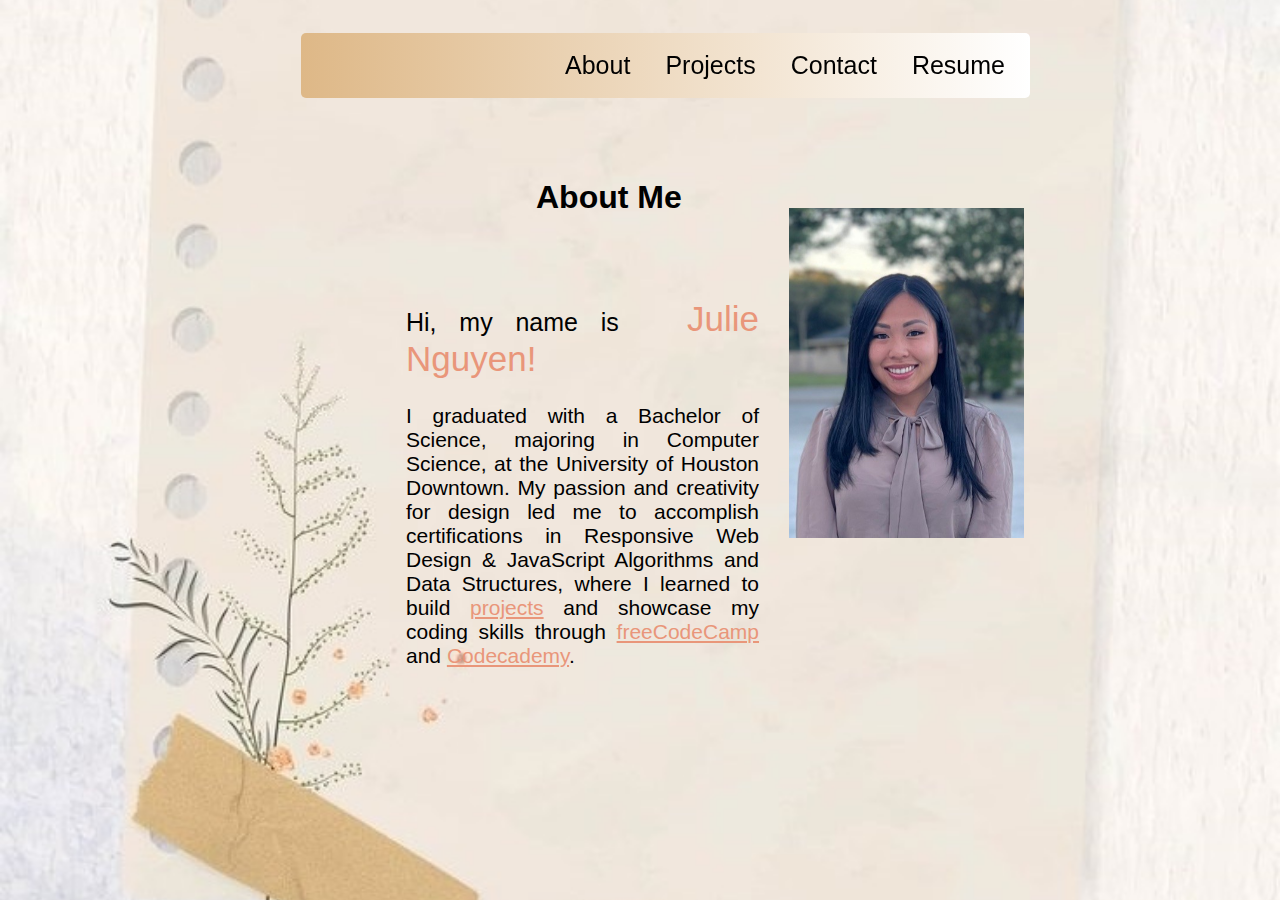
<file: index.html>
<!--Julie Nguyen-->
<!--About-->

<!DOCTYPE html>
<html lang="en">
    <head>
        <!--translating machine code into human-readable text-->
        <meta charset="utf-8">
        <!--control the page's dimensions and scaling-->
        <meta name="viewport" content="width=device-width, initial-scale=1.0">
        <link rel="stylesheet" href="style.css">
        <!--This bootstrap link allows these icons to be used-->
        <link rel="stylesheet" href="https://maxcdn.bootstrapcdn.com/font-awesome/4.3.0/css/font-awesome.min.css">
        <title>About</title>
    </head>



    <body class="about-html">
        <div class="navigation">
            <!--Navigation-->
            <nav class="navbar">
                <ul>
                   <li><a href="index.html">About</a></li></li>
                   <li><a href="projects.html">Projects</a></li></li>
                   <li><a href="contact.html">Contact</a></li></li>
                   <li><a href="resume.html">Resume</a></li></li>
               </ul>
           </nav>
        </div>

        <div class="about">
        <div class="description">
            <!--About Me-->
            <h1>About Me</h1>
            <br><br>
            <p style="font-size: 25px";style="font-family: 'Gill Sans', 'Gill Sans MT', Calibri, 'Trebuchet MS', sans-serif" class="bio">Hi, my name is &nbsp; <span class="my-name" style="font-size: 35px"; > Julie Nguyen!</span></p> 
            <p style="font-size: 21px" class="bio">I graduated with a Bachelor of Science, majoring in Computer Science, at the University of Houston Downtown. 
                My passion and creativity for design led me to accomplish certifications in Responsive Web Design & JavaScript Algorithms and Data Structures, where I learned to build <a href="projects.html">projects</a> and showcase my coding skills through <a href="https://www.freecodecamp.org/" target="_blank">freeCodeCamp</a> and <a href="https://www.codecademy.com/" target="_blank">Codecademy</a>.
        </div>

        <div class="photo">
            <!--My Photo-->
            <img class="myphoto" src="images/myphoto.png">
        </div>
        </div>


    </body>
</html>
</file>
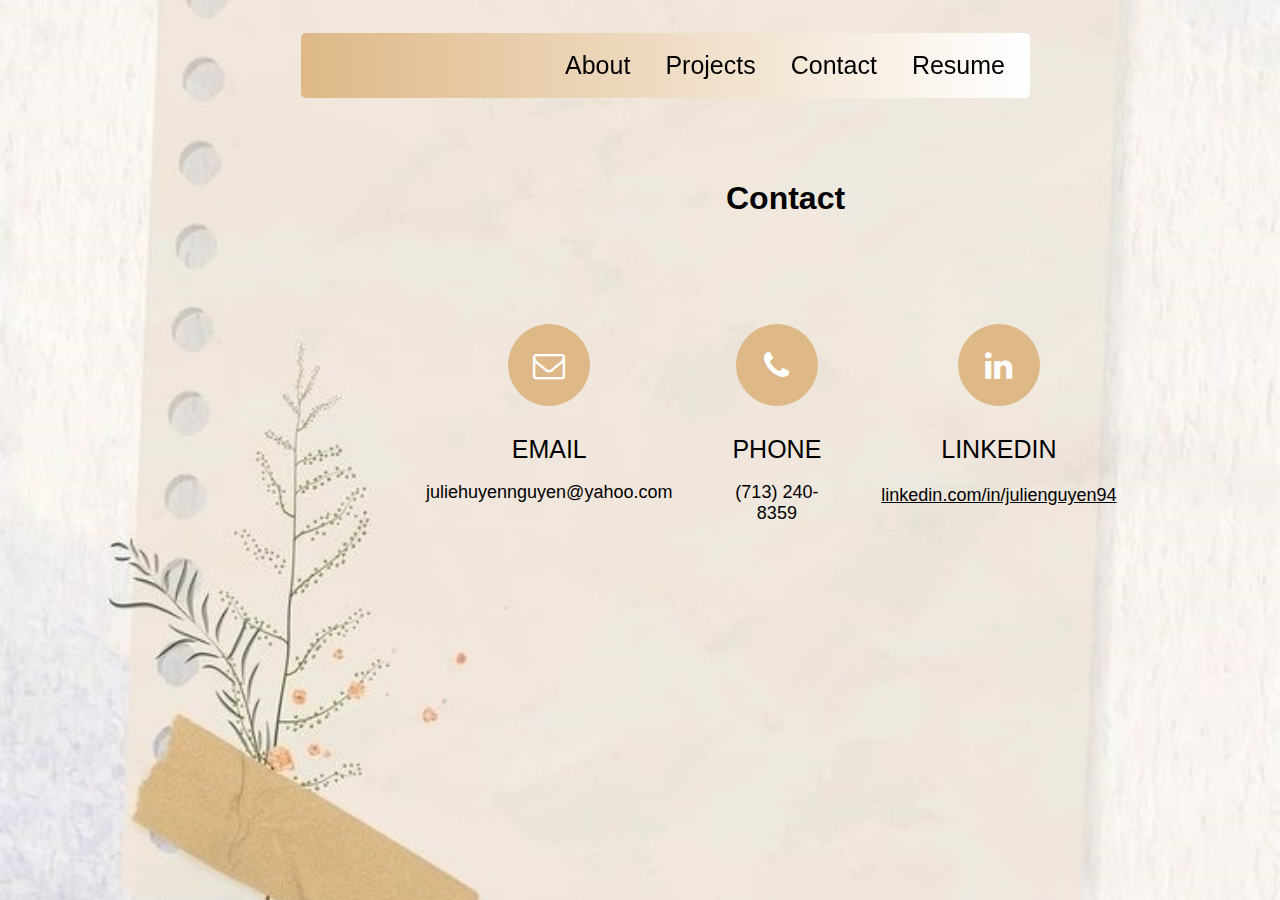
<file: contact.html>
<!--Julie Nguyen-->
<!--contact-->

<!DOCTYPE html>
<html lang="en">


    <head>
    <!--translating machine code into human-readable text-->
    <meta charset="utf-8">
    <!--control the page's dimensions and scaling-->
    <meta name="viewport" content="width=device-width, initial-scale=1.0">
    <link rel="stylesheet" href="style.css">
    <!--This bootstrap link allows these icons to be used-->
    <link rel="stylesheet" href="https://maxcdn.bootstrapcdn.com/font-awesome/4.3.0/css/font-awesome.min.css">
    <title>Contact</title>
    </head>

    <body class="contact-html">
        <div class="navigation">
            <!--Navigation-->
            <nav class="navbar">
                <ul>
                    <li><a href="index.html">About</a></li></li>
                    <li><a href="projects.html">Projects</a></li></li>
                    <li><a href="contact.html">Contact</a></li></li>
                    <li><a href="resume.html">Resume</a></li></li>
               </ul>
           </nav>
        </div>




        <div class="contact">
            <div class="description">
                <!--About Me-->
                <h1>Contact</h1>
                <br><br>

                <div class="email-phone-linkedin">

                <div class="email">
                    <i class="fa fa-envelope-o fa-2x"></i>
                    <div style="font-size: 25px;"><br>EMAIL</div>
                    <p style="font-size: 18px;">juliehuyennguyen@yahoo.com<br><br><br></p>
                </div>

                <div class="phone">
                    <i class="fa fa-phone fa-2x"></i>
                    <div style="font-size: 25px;"><br>PHONE</div>
                    <p  style="font-size: 18px;">(713) 240-8359<br><br><br></p>
                </div>
                
                <div class="linkedin">
                    <i class="fa fa-linkedin fa-2x"></i>
                    <div style="font-size: 25px;"><br>LINKEDIN</div>
                    <a  style="font-size: 18px;" href="https://www.linkedin.com/in/julienguyen94/" target="_blank"><br>linkedin.com/in/julienguyen94</a>
                </div>
                    
                

                

                

                </div>

            </div>
        </div>



    </body>


</html>
</file>
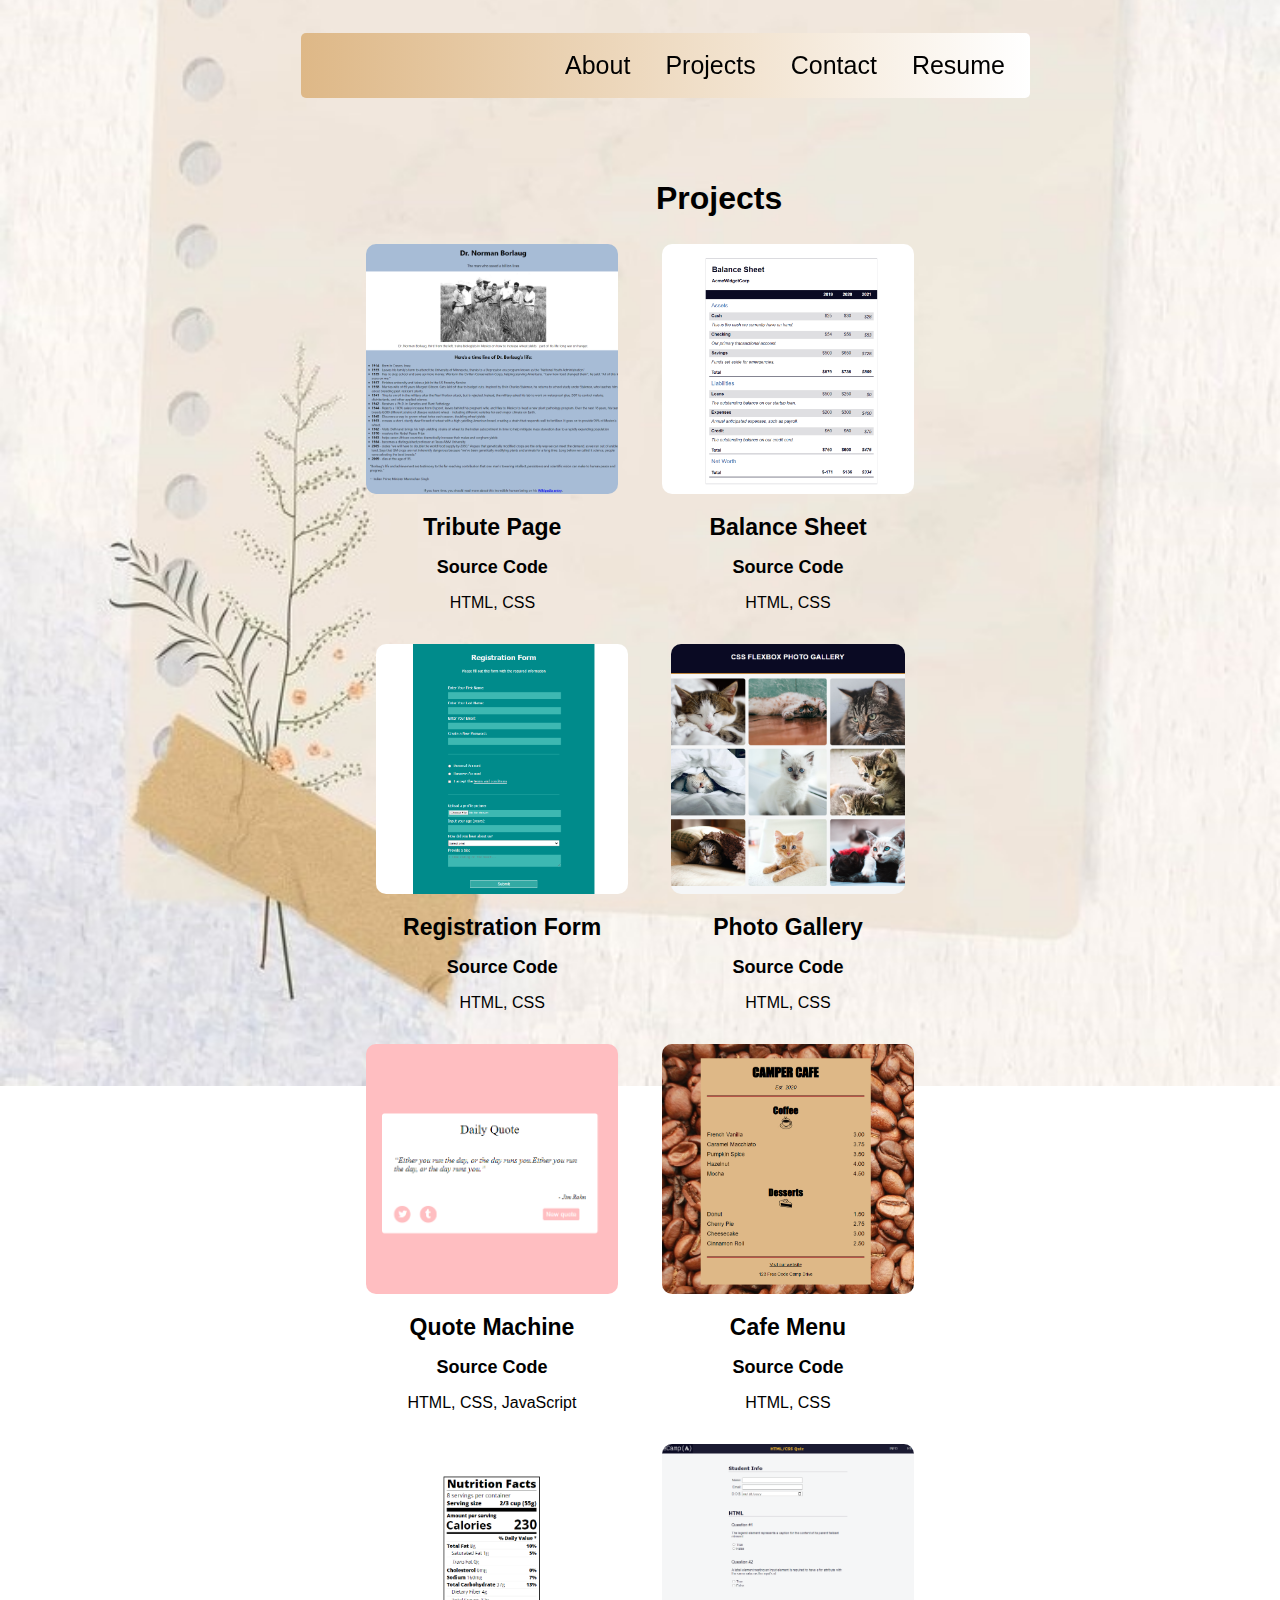
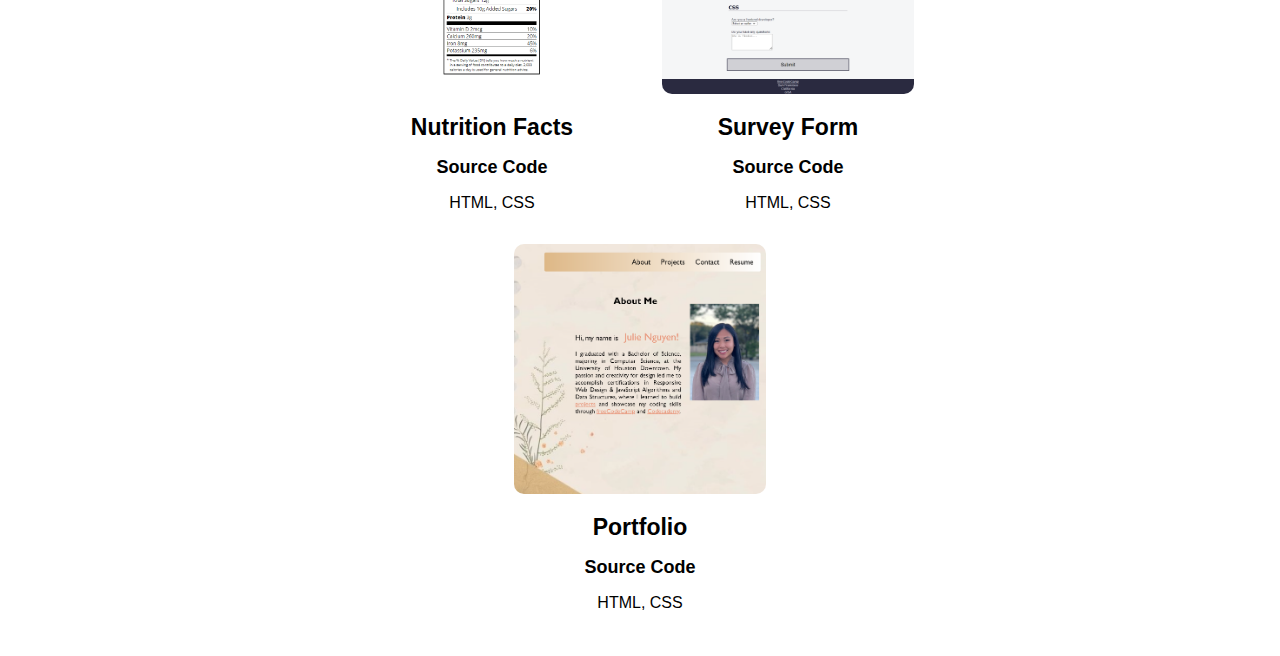
<file: projects.html>
<!--Julie Nguyen-->
<!--projects-->

<!DOCTYPE html>
<html lang="en">


    <head>
    <!--translating machine code into human-readable text-->
    <meta charset="utf-8">
    <!--control the page's dimensions and scaling-->
    <meta name="viewport" content="width=device-width, initial-scale=1.0">
    <link rel="stylesheet" href="style.css">
    <!--This bootstrap link allows these icons to be used-->
    <link rel="stylesheet" href="https://maxcdn.bootstrapcdn.com/font-awesome/4.3.0/css/font-awesome.min.css">
    <title>Projects</title>
    </head>

    <body class="projects-html">
        <div class="navigation">
            <!--Navigation-->
            <nav class="navbar">
                <ul>
                    <li><a href="index.html">About</a></li></li>
                    <li><a href="projects.html">Projects</a></li></li>
                    <li><a href="contact.html">Contact</a></li></li>
                    <li><a href="resume.html">Resume</a></li></li>
               </ul>
           </nav>
        </div>


        <div class="projects">
            <div >
                <!--About Me-->
                <h1 class="description">Projects</h1>
                <br><br>
                <div>
                    <div class="gallery">

                        <div class="tributepage">
                            <a href="https://julienguyen94.github.io/tributepage/" target="_blank"><img src="images/tributepage.png"></a>
                            <p><a href="https://julienguyen94.github.io/tributepage/" target="_blank" style="font-size: 23px;"><b>Tribute Page</b></a></p>
                            <p><a href="https://github.com/julienguyen94/tributepage" target="_blank" style="font-size: 18px;"><b>Source Code</b></a></p>
                            <p>HTML, CSS</p>
                        </div>

                        <div>
                            <a href="https://julienguyen94.github.io/balancesheet/" target="_blank"><img src="images/balancesheet.png" class="balancesheet"></a>
                            <p><a href="https://julienguyen94.github.io/balancesheet/" target="_blank" style="font-size: 23px;"><b>Balance Sheet</b></a></p>
                            <p><a href="https://github.com/julienguyen94/balancesheet" target="_blank" style="font-size: 18px;"><b>Source Code</b></a></p>
                            <p>HTML, CSS</p>
                        </div>

                        <div>
                            <a href="https://julienguyen94.github.io/registrationform/" target="_blank"><img src="images/registrationform.png" class="registrationform"></a>
                            <p><a href="https://julienguyen94.github.io/registrationform/" target="_blank" style="font-size: 23px;"><b>Registration Form</b></a></p>
                            <p><a href="https://github.com/julienguyen94/registrationform" target="_blank" style="font-size: 18px;"><b>Source Code</b></a></p>
                            <p>HTML, CSS</p>
                        </div>

                        <div>
                            <a href="https://julienguyen94.github.io/photogallery/" target="_blank"><img src="images/photogallery.png" class="photogallery"></a>
                            <p><a href="https://julienguyen94.github.io/photogallery/" target="_blank" style="font-size: 23px;"><b>Photo Gallery</b></a></p>
                            <p><a href="https://github.com/julienguyen94/photogallery" target="_blank" style="font-size: 18px;"><b>Source Code</b></a></p>
                            <p>HTML, CSS</p>
                        </div>

                        <div>
                            <a href="https://julienguyen94.github.io/quotemachine/" target="_blank"><img src="images/quotemachine.png" class="quotemachine" ></a>
                            <p><a href="https://julienguyen94.github.io/quotemachine/" target="_blank" style="font-size: 23px;"><b>Quote Machine</b></a></p>
                            <p><a href="https://github.com/julienguyen94/quotemachine" target="_blank" style="font-size: 18px;"><b>Source Code</b></a></p>
                            <p>HTML, CSS, JavaScript</p>
                        </div>

                        <div>
                            <a href="https://julienguyen94.github.io/cafemenu/" target="_blank"><img src="images/cafemenu.png" class="cafemenu"></a>
                            <p><a href="https://julienguyen94.github.io/cafemenu/" target="_blank" style="font-size: 23px;"><b>Cafe Menu</b></a></p>
                            <p><a href="https://github.com/julienguyen94/cafemenu" target="_blank" style="font-size: 18px;"><b>Source Code</b></a></p>
                            <p>HTML, CSS</p>
                        </div>

                        <div>
                            <a href="https://julienguyen94.github.io/nutritionfacts/" target="_blank"><img src="images/nutritionfacts.png" class="nutritionfacts"></a>
                            <p><a href="https://julienguyen94.github.io/nutritionfacts/" target="_blank" style="font-size: 23px;"><b>Nutrition Facts</b></a></p>
                            <p><a href="https://github.com/julienguyen94/nutritionfacts" target="_blank" style="font-size: 18px;"><b>Source Code</b></a></p>
                            <p>HTML, CSS</p>
                        </div>

                        <div>
                            <a href="https://julienguyen94.github.io/surveyform/" target="_blank"><img src="images/surveyform.png" class="surveyform"></a>
                            <p><a href="https://julienguyen94.github.io/surveyform/" target="_blank" style="font-size: 23px;"><b>Survey Form</b></a></p>
                            <p><a href="https://github.com/julienguyen94/surveyform" target="_blank" style="font-size: 18px;"><b>Source Code</b></a></p>
                            <p>HTML, CSS</p>
                        </div>

                        <div>
                            <a href="https://julienguyen94.github.io/portfolio/" target="_blank"><img src="images/portfolio.png" class="portfolio"></a>
                            <p><a href="https://julienguyen94.github.io/portfolio/" target="_blank" style="font-size: 23px;"><b>Portfolio</b></a></p>
                            <p><a href="https://github.com/julienguyen94/portfolio" target="_blank" style="font-size: 18px;"><b>Source Code</b></a></p>
                            <p>HTML, CSS</p>
                        </div>
                        
                    </div>
                </div>
            </div>
        </div>




    </body>


</html>
</file>
<file: style.css>
*{
    color:black;
    font-family: 'Gill Sans', 'Gill Sans MT', Calibri, 'Trebuchet MS', sans-serif;
}

body{
    background-image: url(./images/background.jpg);
    background-size: cover;
    background-repeat: no-repeat;
    background-attachment: fixed;
    background-position: center;
    margin-left: 20%;
    margin-right: 20%;
}

/*ABOUT.HTML*/
.about-html .navbar{
    position: fixed;
    overflow: hidden;
    width: 55%;
    font-size: 18px;
    margin-top: 25px;
    padding-right: 25px;
    margin-left: 45px;
    border-radius: 5px;
    background-image: linear-gradient(to right, #deb887, white);
}

.about-html .navbar ul{
    list-style-type: none;
    word-spacing: 30px;
    text-align:right;
}

.about-html .navbar li{
    display: inline-block;
    font-size: 25px;
}

.about-html .navbar li a:hover{
    color: #556b2f;
}

.about-html .navbar li a:active{
    color: white;
}

.about-html .navbar a{
    text-decoration: none;
}

.about-html .about{
    display: flex;
}

.about-html .description{
    width: 600px;
    text-align: justify;
    margin-left:50px;
    margin-top: 150px;
}

.about-html .description h1{
    margin-left: 230px;
}

.about-html .myphoto{
    float:right;
    width:235px;
    height:330px;
    padding-top: -270px;
    padding-left: 30px;
    margin-top: 200px;
}

.about a:hover{
    color: #deb887;
}

.about a{
    color: #e9967a;
}

.about .description .bio{
    margin-left: 100px;
}

.about .my-name{
    color: #e9967a;
}

/*CONTACT.HTML*/

.contact-html .navbar{
    position: fixed;
    overflow: hidden;
    width: 55%;
    font-size: 18px;
    margin-top: -147px;
    background-image: linear-gradient(to right, #deb887, white);
    padding-right: 25px;
    margin-left: 45px;
    border-radius: 5px;

}

.contact-html .navbar ul{
    list-style-type: none;
    word-spacing: 30px;
    text-align:right;
}

.contact-html .navbar li{
    display: inline-block;
    font-size: 25px;
}

.contact-html .navbar li a:hover{
    color: #556b2f;
}

.contact-html .navbar li a:active{
    color: white;
}

.contact-html .navbar a{
    text-decoration: none;
    
}

.contact-html .description{
    margin-top: 180px;
    margin-left: 470px;
}

.email-phone-linkedin{
    text-align: center;
    display: flex;
    margin-top: 50px;
    margin-left: -300px;
}

.email{
    margin-right: 30px;
}

.phone{
    margin-left: 30px;
    margin-right: 30px;
}

.linkedin{
    margin-left: 30px;
    margin-right: 30px;
}

.linkedin a:hover{
    color: #e9967a;
}

.fa-envelope-o{
    border: 1px solid #deb887;
    border-radius: 50%;
    width: 80px;
    height: 55px;
    padding-top: 25px;
    background-color: #deb887;
    color:white;
}

.fa-phone{
    border: 1px solid #deb887;
    border-radius: 50%;
    width: 80px;
    height: 55px;
    padding-top: 25px;
    background-color: #deb887;
    color:white;
}

.fa-linkedin{
    border: 1px solid #deb887;
    border-radius: 50%;
    width: 80px;
    height: 55px;
    padding-top: 25px;
    background-color: #deb887;
    color:white;
}

/*PROJECTS.HTML*/

.projects-html .navbar{
    position: fixed;
    overflow: hidden;
    width: 55%;
    font-size: 18px;
    margin-top: -147px;
    background-image: linear-gradient(to right, #deb887, white);
    padding-right: 25px;
    margin-left: 45px;
    border-radius: 5px;
}

.projects-html .navbar ul{
    list-style-type: none;
    word-spacing: 30px;
    text-align:right;
}

.projects-html .navbar li{
    display: inline-block;
    font-size: 25px;
}

.projects-html .navbar li a:hover{
    color: #556b2f;
}

.projects-html .navbar li a:active{
    color: white;
}

.projects-html .navbar a{
    text-decoration: none;
    
}

.projects-html .description{
    margin-top: 180px;
    margin-left: 400px;
}

.projects-html .gallery {
    display: flex;
    flex-direction: row;
    flex-wrap: wrap;
    justify-content: center;
    align-items: center;
    gap: 16px;
    max-width: 1400px;
    padding: 20px 10px;
    margin-top: -50px;
  }

.projects-html .gallery img{
    width: 90%;
    max-width: 280px;
    height: 250px;
    object-fit: cover;
    border-radius: 10px;
}


.gallery{
    text-align: center;
}

.gallery a:link{
    text-decoration: none;
}

.gallery b:hover{
    color:#deb887;
}

/*RESUME.HTML*/

.resume-html{
    margin-bottom: 30px;
}

.resume-html .navbar{
    position: fixed;
    overflow: hidden;
    width: 55.8%;
    font-size: 18px;
    margin-top: -147px;
    background-image: linear-gradient(to right, #deb887, white);
    padding-right: 25px;
    margin-left: 45px;
    border-radius: 5px;
}

.resume-html .navbar ul{
    list-style-type: none;
    word-spacing: 30px;
    text-align:right;
}

.resume-html .navbar li{
    display: inline-block;
    font-size: 25px;
}

.resume-html .navbar li a:hover{
    color: #556b2f;
}

.resume-html .navbar li a:active{
    color: white;
}

.resume-html .navbar a{
    text-decoration: none;
    
}

.resume-html .description{
    margin-top: 180px;
    margin-left: 450px;
}

.resume img{
    width: 770px;
    height: 1010px;
    margin-left: -320px;
}

.resume a:hover{
    color: #e9967a;
}
</file>
